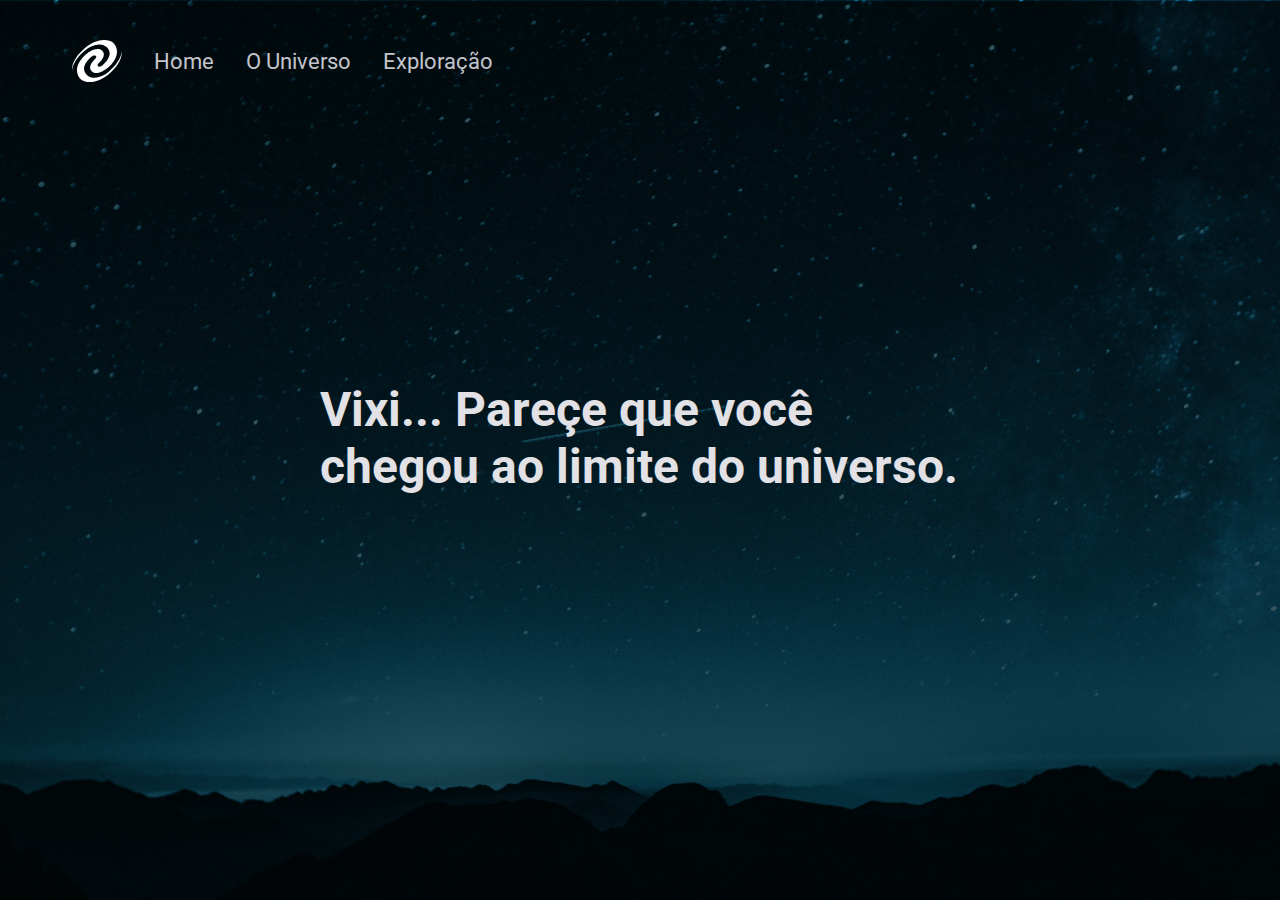
<file: index.html>
<!DOCTYPE html>
<html lang="pt-br">
<head>
    <meta charset="UTF-8">
    <meta name="viewport" content="width=device-width, initial-scale=1.0">
    <title>SPA - Universe</title>

    <link rel="preconnect" href="https://fonts.googleapis.com">
    <link rel="preconnect" href="https://fonts.gstatic.com" crossorigin>
    <link href="https://fonts.googleapis.com/css2?family=Roboto:wght@400;700&display=swap" rel="stylesheet">

    <link rel="stylesheet" href="style.css">
    
    <script src="js/index.js" type="module" defer></script>
</head>
<body>
    
    <nav>
        <img src="assets/icon-milkyway.svg" alt="Imagem da via láctea">
        <a href="/" onclick="route()">Home</a>
        <a href="/theUniverse" onclick="route()">O Universo</a>
        <a href="/exploration" onclick="route()">Exploração</a>
    </nav>
    
    <div id="app"></div>

</body>
</html>
</file>
<file: style.css>
* {
    margin: 0;
    padding: 0;
    box-sizing: border-box;
    font-family: 'Roboto', sans-serif;
}

:root {
    --primary-color: #FFF;
    --secondary-color: #C4C4CC;
    --tertiary-color: #E1E1E6;
    font-size: 62.5%;
}

.selected {
    color: var(--primary-color)
}

html {
    background: #04222e;
}

body {
    width: 100vw;
    height: 100vh;
    background-image: url('assets/background-home.svg');
    background-size: cover;
    background-position: center;
    background-repeat: no-repeat;
    transition: background-image 0.5s;
}

nav {
    width: 100vw;
    display: flex;
    align-items: center;
    gap: 3.2rem;
    padding: 4rem 7.2rem;
}

nav a {
    color: var(--secondary-color);
    text-decoration: none;
    font-size: 2.16rem;
    padding: 0 
}

.main-text {
    position: absolute;
    top: 50%;
    left: 50%;
    transform: translate(-50%, -50%);
}

h3 {
    font-weight: 700;
    font-size: 4.8rem;
    color: var(--tertiary-color);
    margin-bottom: 2.4rem;
}

p {
    font-size: 1.8rem;
    color: var(--tertiary-color);
}

button {
    display: block;
    margin: 0 auto;
    padding: 1.2rem 3.2rem;
    background: transparent;
    border: .2rem solid var(--primary-color);
    border-radius: .5rem;
    font-weight: 700;
    text-transform: uppercase;
    color: var(--primary-color);
    cursor: pointer;
    transition: background 0.5s;
}

button:hover {
    background-color: hsla(240, 9%, 89%, 0.2)
}

.content-info {
    margin: 6.3rem 10.2rem;
    max-width: 64.8rem;
}
</file>
